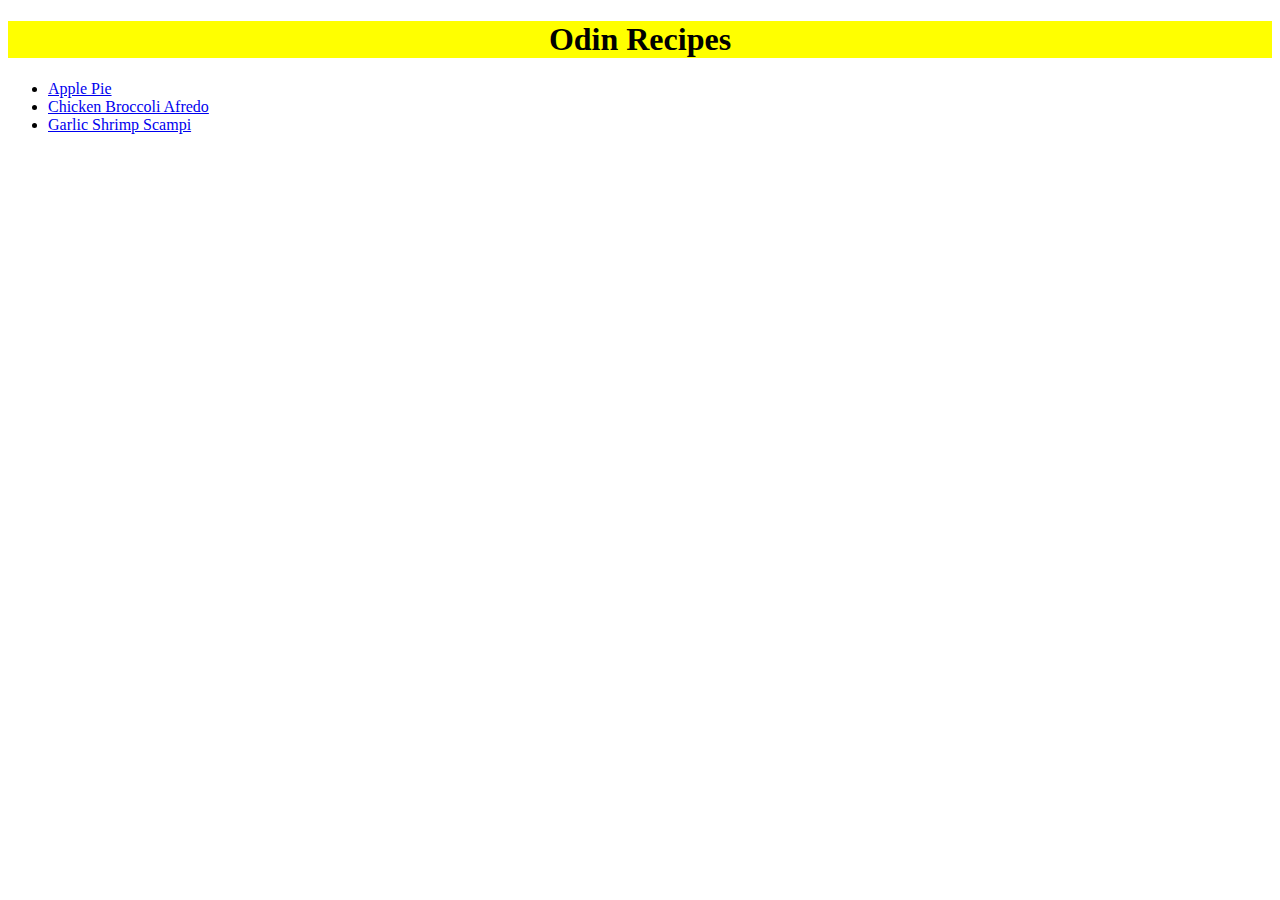
<file: index.html>
<!DOCTYPE html>
<html lang="en">
<head>
    <meta charset="UTF-8">
    <title>Odin Recipes</title>
    <link rel="stylesheet" href="styles.css">
</head>
<body>
    <h1 class="home">Odin Recipes</h1>
    <ul>
    <li><a href="apple-pie.html">Apple Pie</a></li>
    <li><a href="chicken-alfredo.html">Chicken Broccoli Afredo</a></li>
    <li><a href="shrimp-scampi.html">Garlic Shrimp Scampi</a></li>
    </ul>
</body>
</html>
</file>
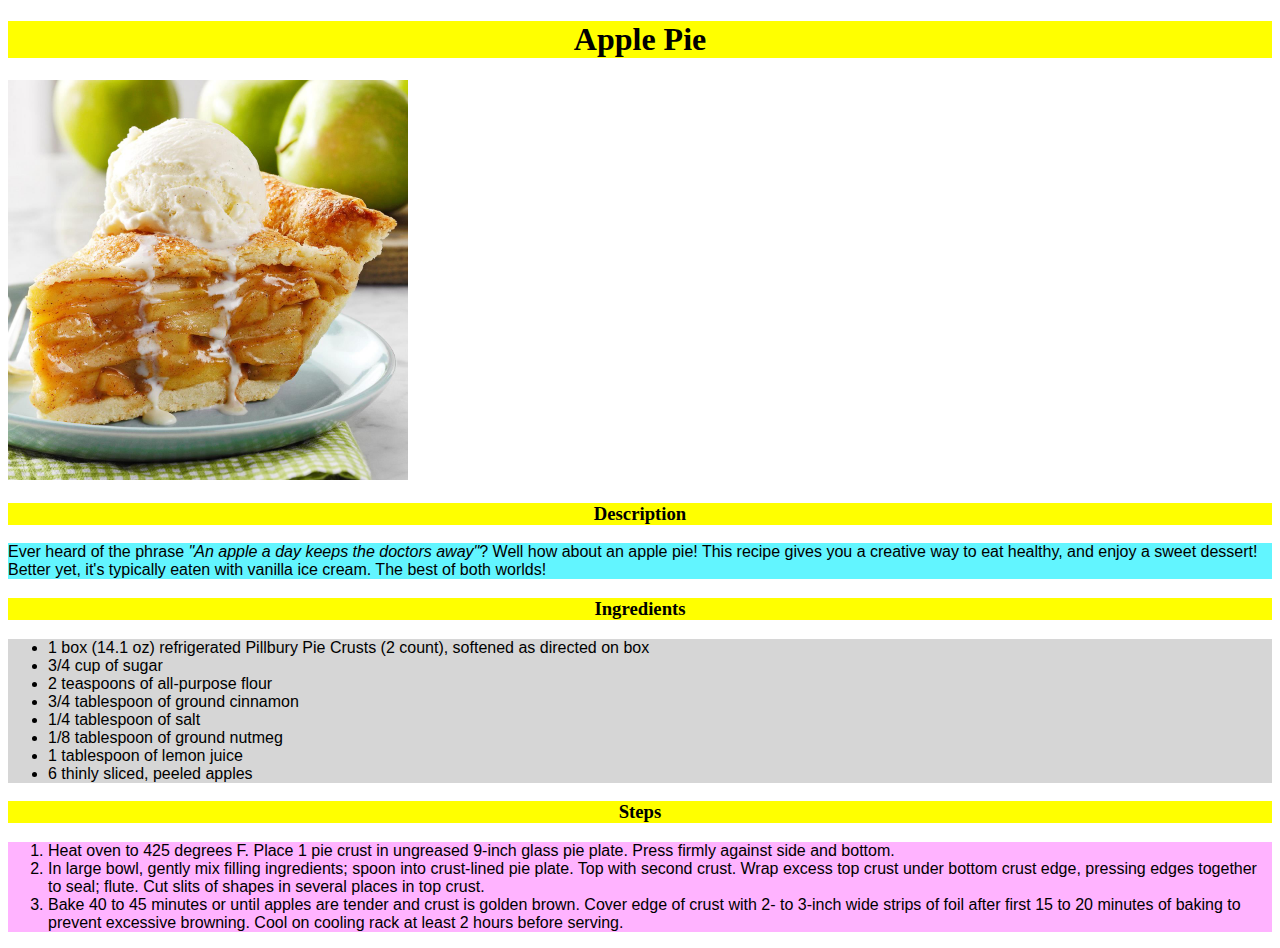
<file: apple-pie.html>
<!DOCTYPE html>
<html lang="en">
    <head>
        <meta charset="UTF-8">
        <title>Apple Pie Recipe</title>
        <link rel="stylesheet" href="styles.css">
    </head>
    <body>
       <h1 class="recipes">Apple Pie</h1> 
       <img class="pic" src="images/apple-pie.jpg" alt="Apple Pie">
       <h3 class="des">Description</h3>
       <p class="dtxt">Ever heard of the phrase <em>"An apple a day keeps the doctors away"</em>? Well how about an apple pie! This recipe gives you a creative way to eat healthy, and enjoy a sweet dessert! Better yet, it's typically eaten with vanilla ice cream. The best of both worlds!</p>
       <h3 class="ing">Ingredients</h3>
       <ul class="itxt">
        <li>1 box (14.1 oz) refrigerated Pillbury Pie Crusts (2 count), softened as directed on box</li>
        <li>3/4 cup of sugar</li>
        <li>2 teaspoons of all-purpose flour</li>
        <li>3/4 tablespoon of ground cinnamon</li>
        <li>1/4 tablespoon of salt</li>
        <li>1/8 tablespoon of ground nutmeg</li>
        <li>1 tablespoon of lemon juice</li>
        <li>6 thinly sliced, peeled apples</li>
       </ul>
       <h3 class="steps">Steps</h3>
       <ol class="stxt">
        <li>Heat oven to 425 degrees F. Place 1 pie crust in ungreased 9-inch glass pie plate. Press firmly against side and bottom.</li>
        <li>In large bowl, gently mix filling ingredients; spoon into crust-lined pie plate. Top with second crust. Wrap excess top crust under bottom crust edge, pressing edges together to seal; flute. Cut slits of shapes in several places in top crust.</li>
        <li>Bake 40 to 45 minutes or until apples are tender and crust is golden brown. Cover edge of crust with 2- to 3-inch wide strips of foil after first 15 to 20 minutes of baking to prevent excessive browning. Cool on cooling rack at least 2 hours before serving.</li>
       </ol>
    </body>
</html>
</file>
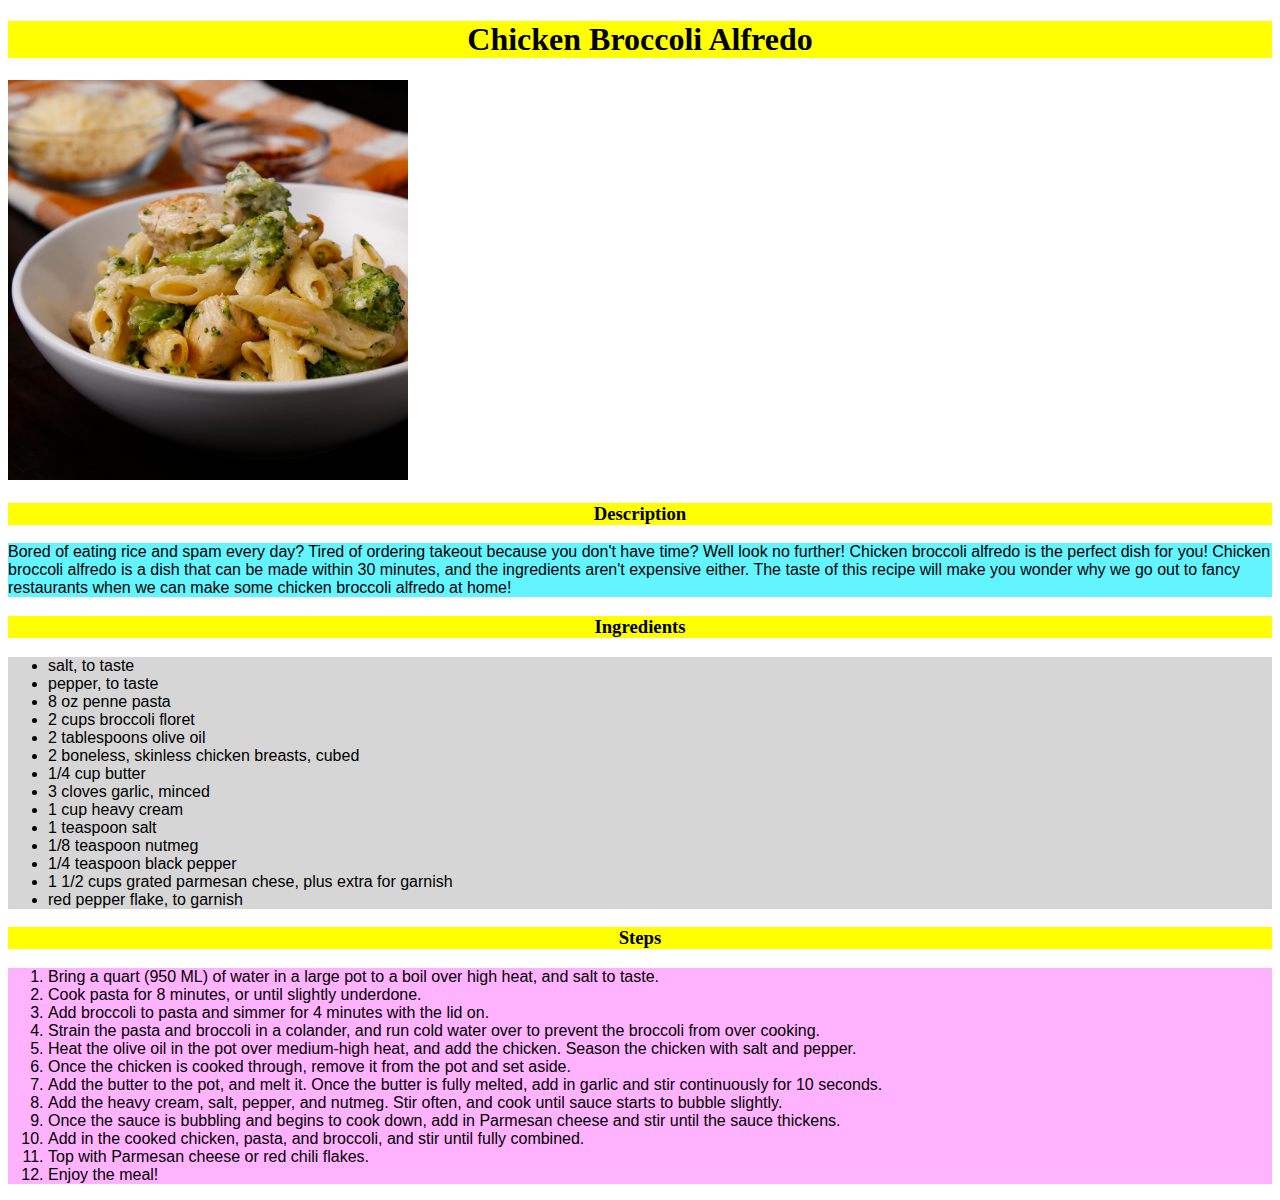
<file: chicken-alfredo.html>
<!DOCTYPE html>
<html lang="en">
<head>
    <meta charset="UTF-8">
    <title>Chicken Broccoli Alfredo Recipe</title>
    <link rel="stylesheet" href="styles.css">
</head>
<body>
    <h1 class="recipes">Chicken Broccoli Alfredo</h1>
    <img class="pic" src="images/chicken-alfredo.jpg" alt="Chicken Broccoli Alfredo">
    <h3 class="des">Description</h3>
    <p class="dtxt">Bored of eating rice and spam every day? Tired of ordering takeout because you don't have time? Well look no further! Chicken broccoli alfredo is the perfect dish for you! Chicken broccoli alfredo is a dish that can be made within 30 minutes, and the ingredients aren't expensive either. The taste of this recipe will make you wonder why we go out to fancy restaurants when we can make some chicken broccoli alfredo at home!</p>
    <h3 class="ing">Ingredients</h3>
    <ul class="itxt">
        <li>salt, to taste</li>
        <li>pepper, to taste</li>
        <li>8 oz penne pasta</li>
        <li>2 cups broccoli floret</li>
        <li>2 tablespoons olive oil</li>
        <li>2 boneless, skinless chicken breasts, cubed</li>
        <li>1/4 cup butter</li>
        <li>3 cloves garlic, minced</li>
        <li>1 cup heavy cream</li>
        <li>1 teaspoon salt</li>
        <li>1/8 teaspoon nutmeg</li>
        <li>1/4 teaspoon black pepper</li>
        <li>1 1/2 cups grated parmesan chese, plus extra for garnish</li>
        <li>red pepper flake, to garnish</li>
    </ul>
    <h3 class="steps">Steps</h3>
    <ol class="stxt">
        <li>Bring a quart (950 ML) of water in a large pot to a boil over high heat, and salt to taste.</li>
        <li>Cook pasta for 8 minutes, or until slightly underdone.</li>
        <li>Add broccoli to pasta and simmer for 4 minutes with the lid on.</li>
        <li>Strain the pasta and broccoli in a colander, and run cold water over to prevent the broccoli from over cooking.</li>
        <li>Heat the olive oil in the pot over medium-high heat, and add the chicken. Season the chicken with salt and pepper.</li>
        <li>Once the chicken is cooked through, remove it from the pot and set aside.</li>
        <li>Add the butter to the pot, and melt it. Once the butter is fully melted, add in garlic and stir continuously for 10 seconds.</li>
        <li>Add the heavy cream, salt, pepper, and nutmeg. Stir often, and cook until sauce starts to bubble slightly.</li>
        <li>Once the sauce is bubbling and begins to cook down, add in Parmesan cheese and stir until the sauce thickens.</li>
        <li>Add in the cooked chicken, pasta, and broccoli, and stir until fully combined.</li>
        <li>Top with Parmesan cheese or red chili flakes.</li>
        <li>Enjoy the meal!</li>
    </ol>
</body>
</html>
</file>
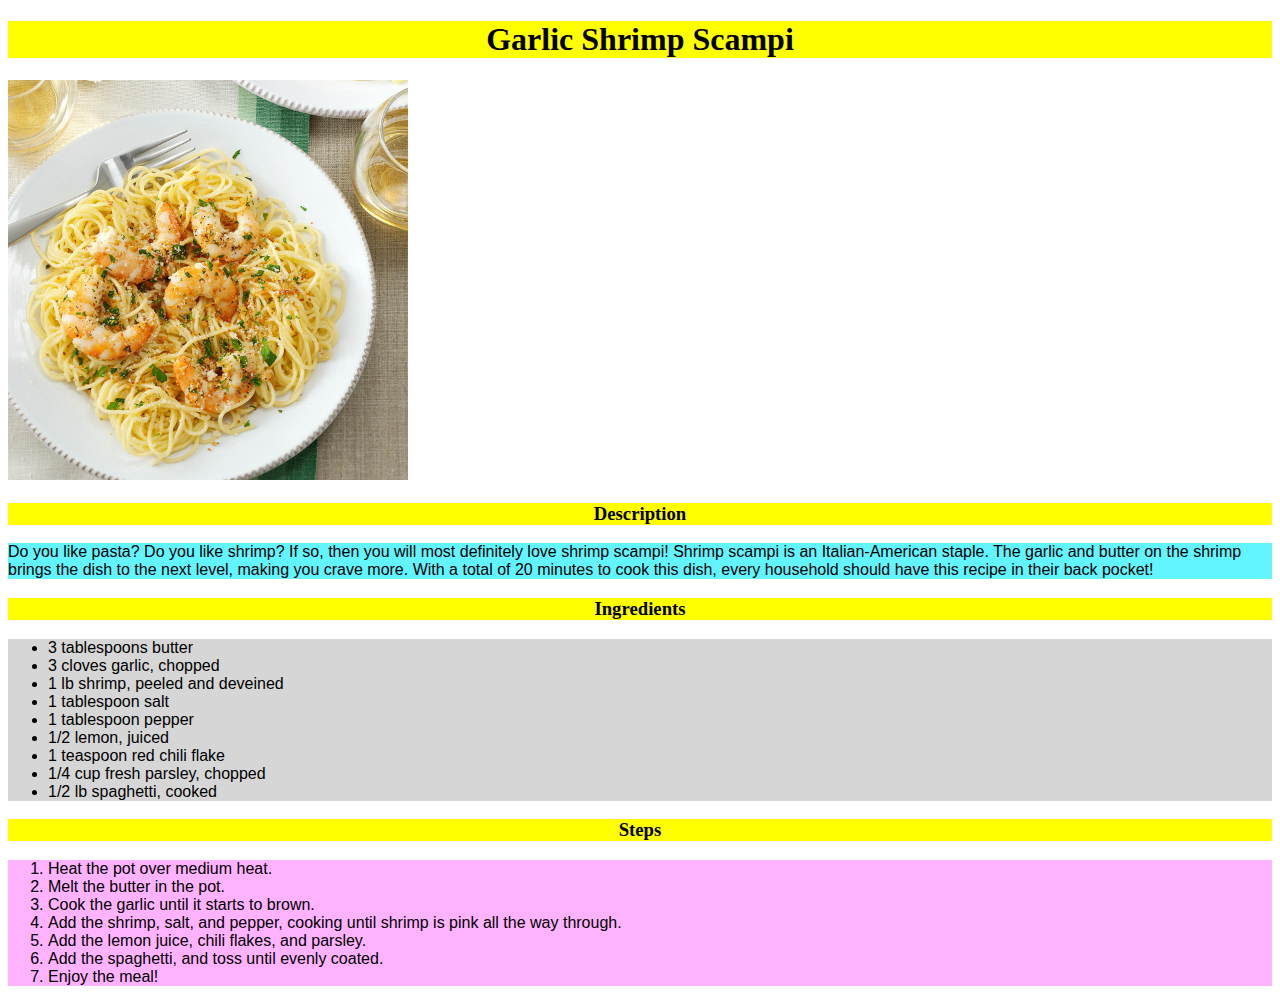
<file: shrimp-scampi.html>
<!DOCTYPE html>
<html lang="en">
    <head>
        <meta charset="UTF-8">
        <title>Garlic Shrimp Scampi</title>
        <link rel="stylesheet" href="styles.css">
    </head>
    <body>
        <h1 class="recipes">Garlic Shrimp Scampi</h1>
        <img class="pic" src="images/shrimp-scampi.jpg" alt="Garlic Shrimp Scampi">
        <h3 class="des">Description</h3>
        <p class="dtxt">Do you like pasta? Do you like shrimp? If so, then you will most definitely love shrimp scampi! Shrimp scampi is an Italian-American staple. The garlic and butter on the shrimp brings the dish to the next level, making you crave more. With a total of 20 minutes to cook this dish, every household should have this recipe in their back pocket!</p>
        <h3 class="ing">Ingredients</h3>
        <ul class="itxt">
            <li>3 tablespoons butter</li>
            <li>3 cloves garlic, chopped</li>
            <li>1 lb shrimp, peeled and deveined</li>
            <li>1 tablespoon salt</li>
            <li>1 tablespoon pepper</li>
            <li>1/2 lemon, juiced</li>
            <li>1 teaspoon red chili flake</li>
            <li>1/4 cup fresh parsley, chopped</li>
            <li>1/2 lb spaghetti, cooked</li>
        </ul>
        <h3 class="steps">Steps</h3>
        <ol class="stxt">
            <li>Heat the pot over medium heat.</li>
            <li>Melt the butter in the pot.</li>
            <li>Cook the garlic until it starts to brown.</li>
            <li>Add the shrimp, salt, and pepper, cooking until shrimp is pink all the way through.</li>
            <li>Add the lemon juice, chili flakes, and parsley.</li>
            <li>Add the spaghetti, and toss until evenly coated.</li>
            <li>Enjoy the meal!</li>
        </ol>
    </body>
</html>
</file>
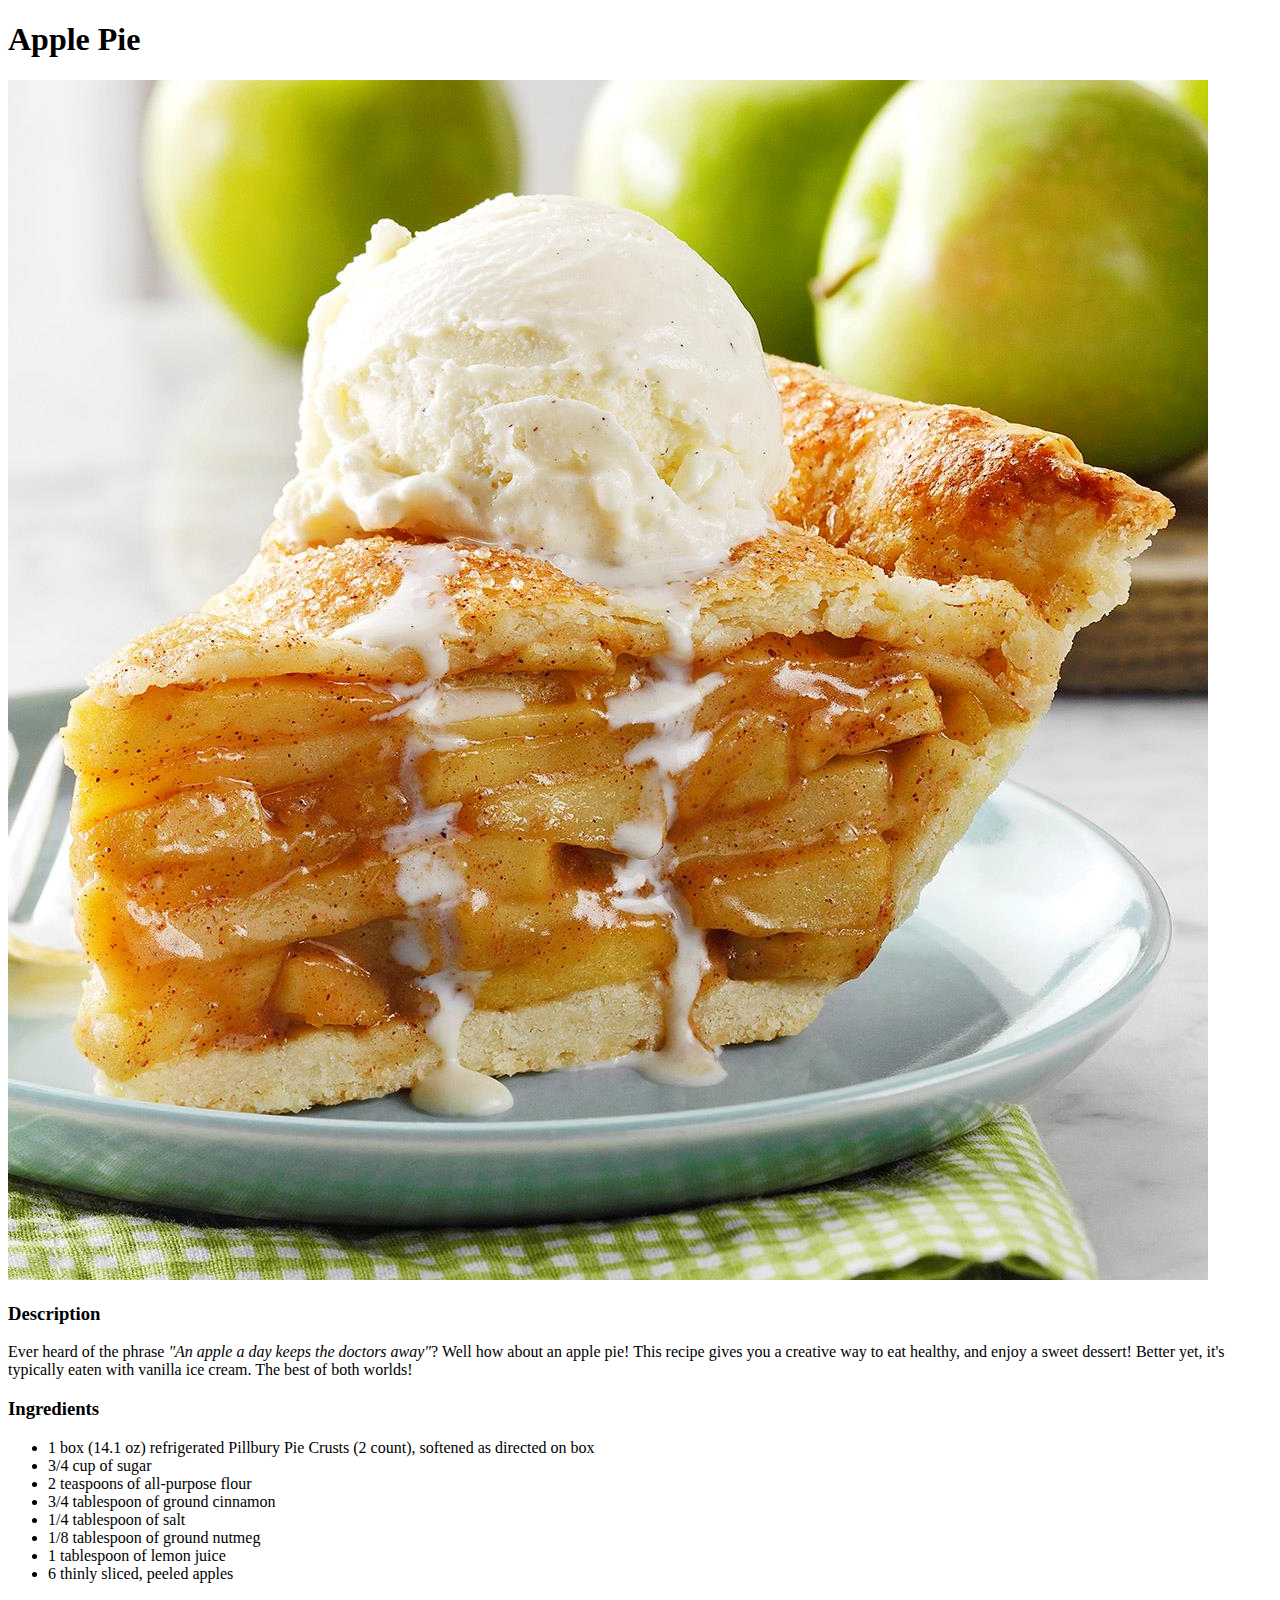
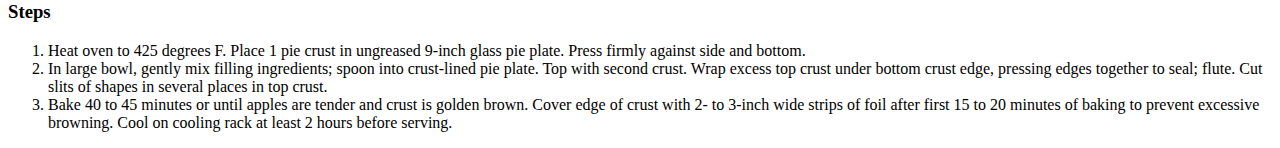
<file: recipes/apple-pie.html>
<!DOCTYPE html>
<html lang="en">
    <head>
        <meta charset="UTF-8">
        <title>Apple Pie Recipe</title>
    </head>
    <body>
       <h1>Apple Pie</h1> 
       <img src="images/apple-pie.jpg" alt="Apple Pie">
       <h3>Description</h3>
       <p>Ever heard of the phrase <em>"An apple a day keeps the doctors away"</em>? Well how about an apple pie! This recipe gives you a creative way to eat healthy, and enjoy a sweet dessert! Better yet, it's typically eaten with vanilla ice cream. The best of both worlds!</p>
       <h3>Ingredients</h3>
       <ul>
        <li>1 box (14.1 oz) refrigerated Pillbury Pie Crusts (2 count), softened as directed on box</li>
        <li>3/4 cup of sugar</li>
        <li>2 teaspoons of all-purpose flour</li>
        <li>3/4 tablespoon of ground cinnamon</li>
        <li>1/4 tablespoon of salt</li>
        <li>1/8 tablespoon of ground nutmeg</li>
        <li>1 tablespoon of lemon juice</li>
        <li>6 thinly sliced, peeled apples</li>
       </ul>
       <h3>Steps</h3>
       <ol>
        <li>Heat oven to 425 degrees F. Place 1 pie crust in ungreased 9-inch glass pie plate. Press firmly against side and bottom.</li>
        <li>In large bowl, gently mix filling ingredients; spoon into crust-lined pie plate. Top with second crust. Wrap excess top crust under bottom crust edge, pressing edges together to seal; flute. Cut slits of shapes in several places in top crust.</li>
        <li>Bake 40 to 45 minutes or until apples are tender and crust is golden brown. Cover edge of crust with 2- to 3-inch wide strips of foil after first 15 to 20 minutes of baking to prevent excessive browning. Cool on cooling rack at least 2 hours before serving.</li>
       </ol>
    </body>
</html>
</file>
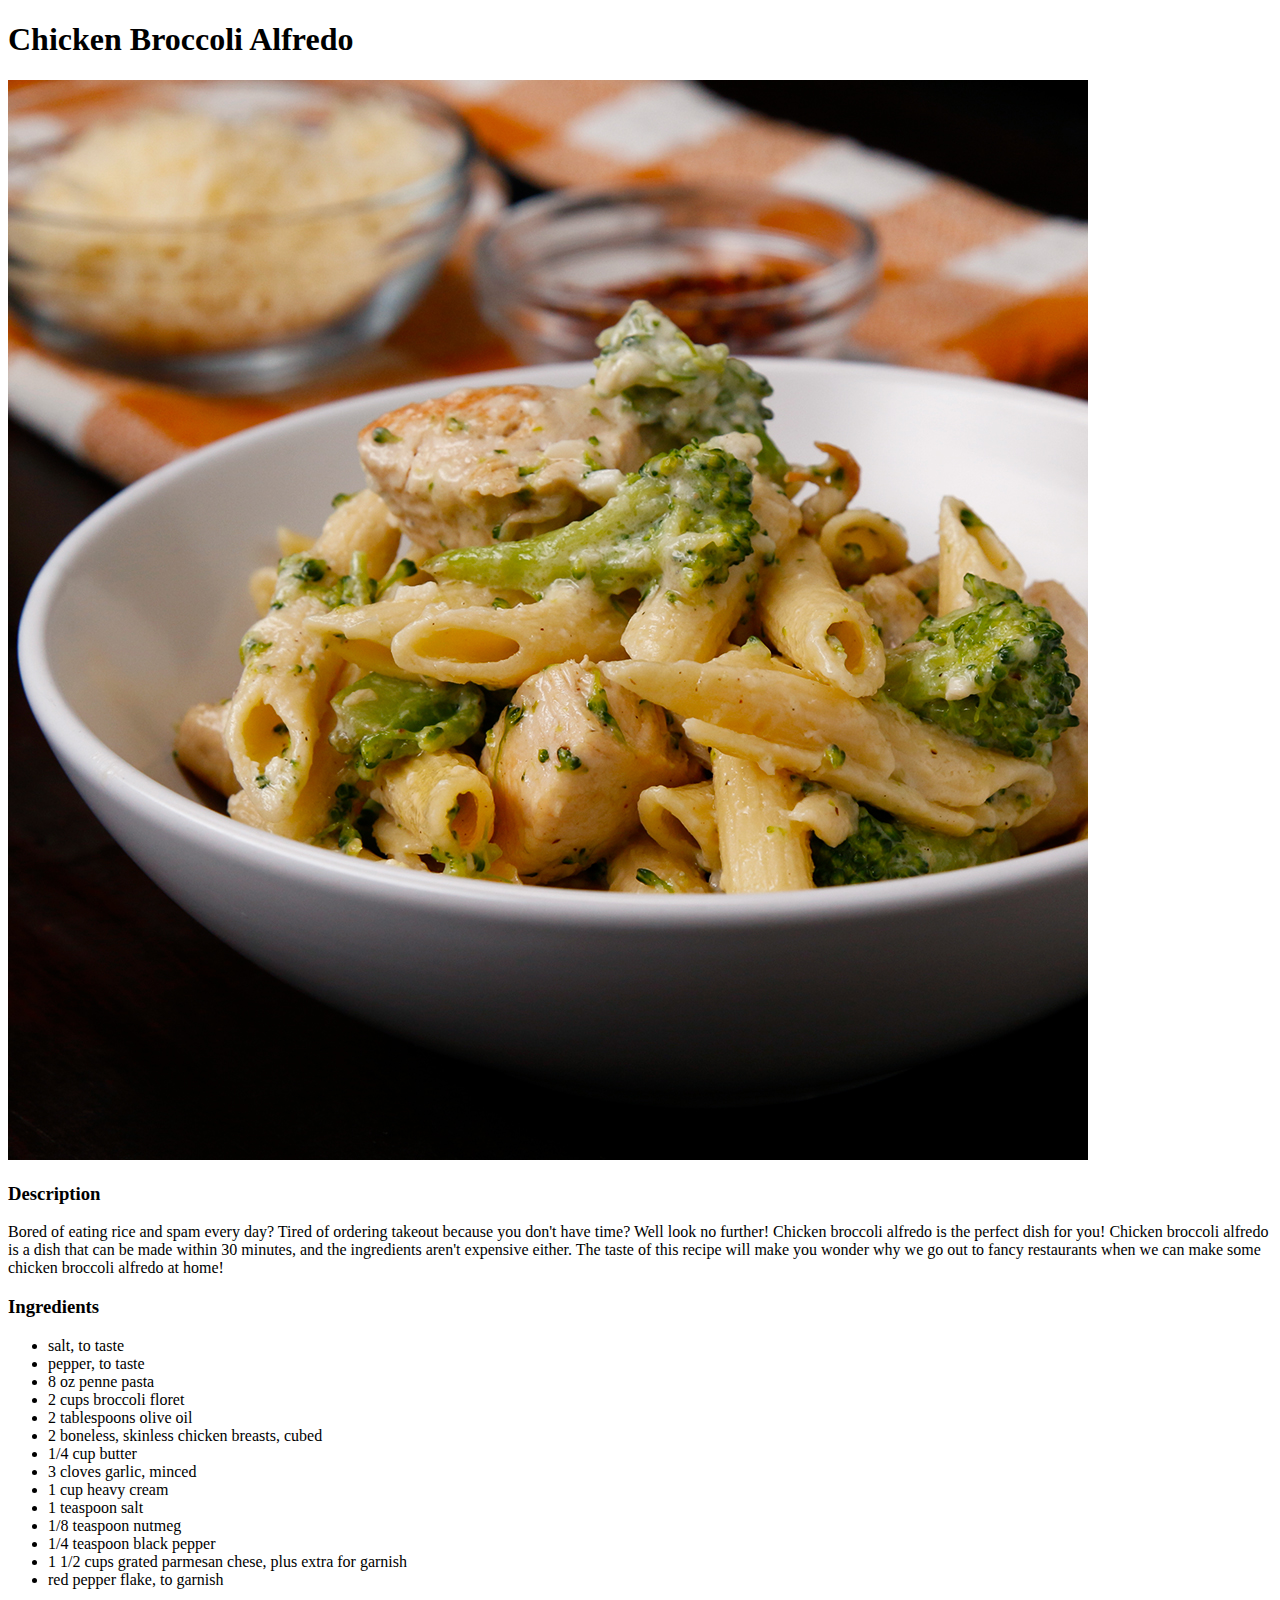
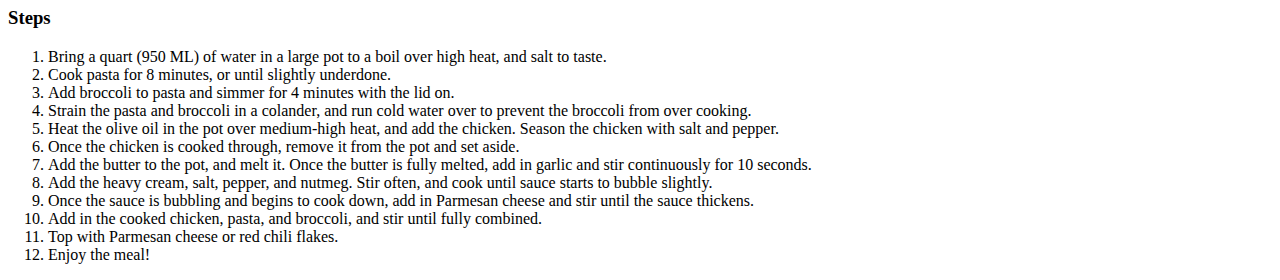
<file: recipes/chicken-alfredo.html>
<!DOCTYPE html>
<html lang="en">
<head>
    <meta charset="UTF-8">
    <title>Chicken Broccoli Alfredo Recipe</title>
</head>
<body>
    <h1>Chicken Broccoli Alfredo</h1>
    <img src="images/chicken-alfredo.jpg" alt="Chicken Broccoli Alfredo">
    <h3>Description</h3>
    <p>Bored of eating rice and spam every day? Tired of ordering takeout because you don't have time? Well look no further! Chicken broccoli alfredo is the perfect dish for you! Chicken broccoli alfredo is a dish that can be made within 30 minutes, and the ingredients aren't expensive either. The taste of this recipe will make you wonder why we go out to fancy restaurants when we can make some chicken broccoli alfredo at home!</p>
    <h3>Ingredients</h3>
    <ul>
        <li>salt, to taste</li>
        <li>pepper, to taste</li>
        <li>8 oz penne pasta</li>
        <li>2 cups broccoli floret</li>
        <li>2 tablespoons olive oil</li>
        <li>2 boneless, skinless chicken breasts, cubed</li>
        <li>1/4 cup butter</li>
        <li>3 cloves garlic, minced</li>
        <li>1 cup heavy cream</li>
        <li>1 teaspoon salt</li>
        <li>1/8 teaspoon nutmeg</li>
        <li>1/4 teaspoon black pepper</li>
        <li>1 1/2 cups grated parmesan chese, plus extra for garnish</li>
        <li>red pepper flake, to garnish</li>
    </ul>
    <h3>Steps</h3>
    <ol>
        <li>Bring a quart (950 ML) of water in a large pot to a boil over high heat, and salt to taste.</li>
        <li>Cook pasta for 8 minutes, or until slightly underdone.</li>
        <li>Add broccoli to pasta and simmer for 4 minutes with the lid on.</li>
        <li>Strain the pasta and broccoli in a colander, and run cold water over to prevent the broccoli from over cooking.</li>
        <li>Heat the olive oil in the pot over medium-high heat, and add the chicken. Season the chicken with salt and pepper.</li>
        <li>Once the chicken is cooked through, remove it from the pot and set aside.</li>
        <li>Add the butter to the pot, and melt it. Once the butter is fully melted, add in garlic and stir continuously for 10 seconds.</li>
        <li>Add the heavy cream, salt, pepper, and nutmeg. Stir often, and cook until sauce starts to bubble slightly.</li>
        <li>Once the sauce is bubbling and begins to cook down, add in Parmesan cheese and stir until the sauce thickens.</li>
        <li>Add in the cooked chicken, pasta, and broccoli, and stir until fully combined.</li>
        <li>Top with Parmesan cheese or red chili flakes.</li>
        <li>Enjoy the meal!</li>
    </ol>
</body>
</html>
</file>
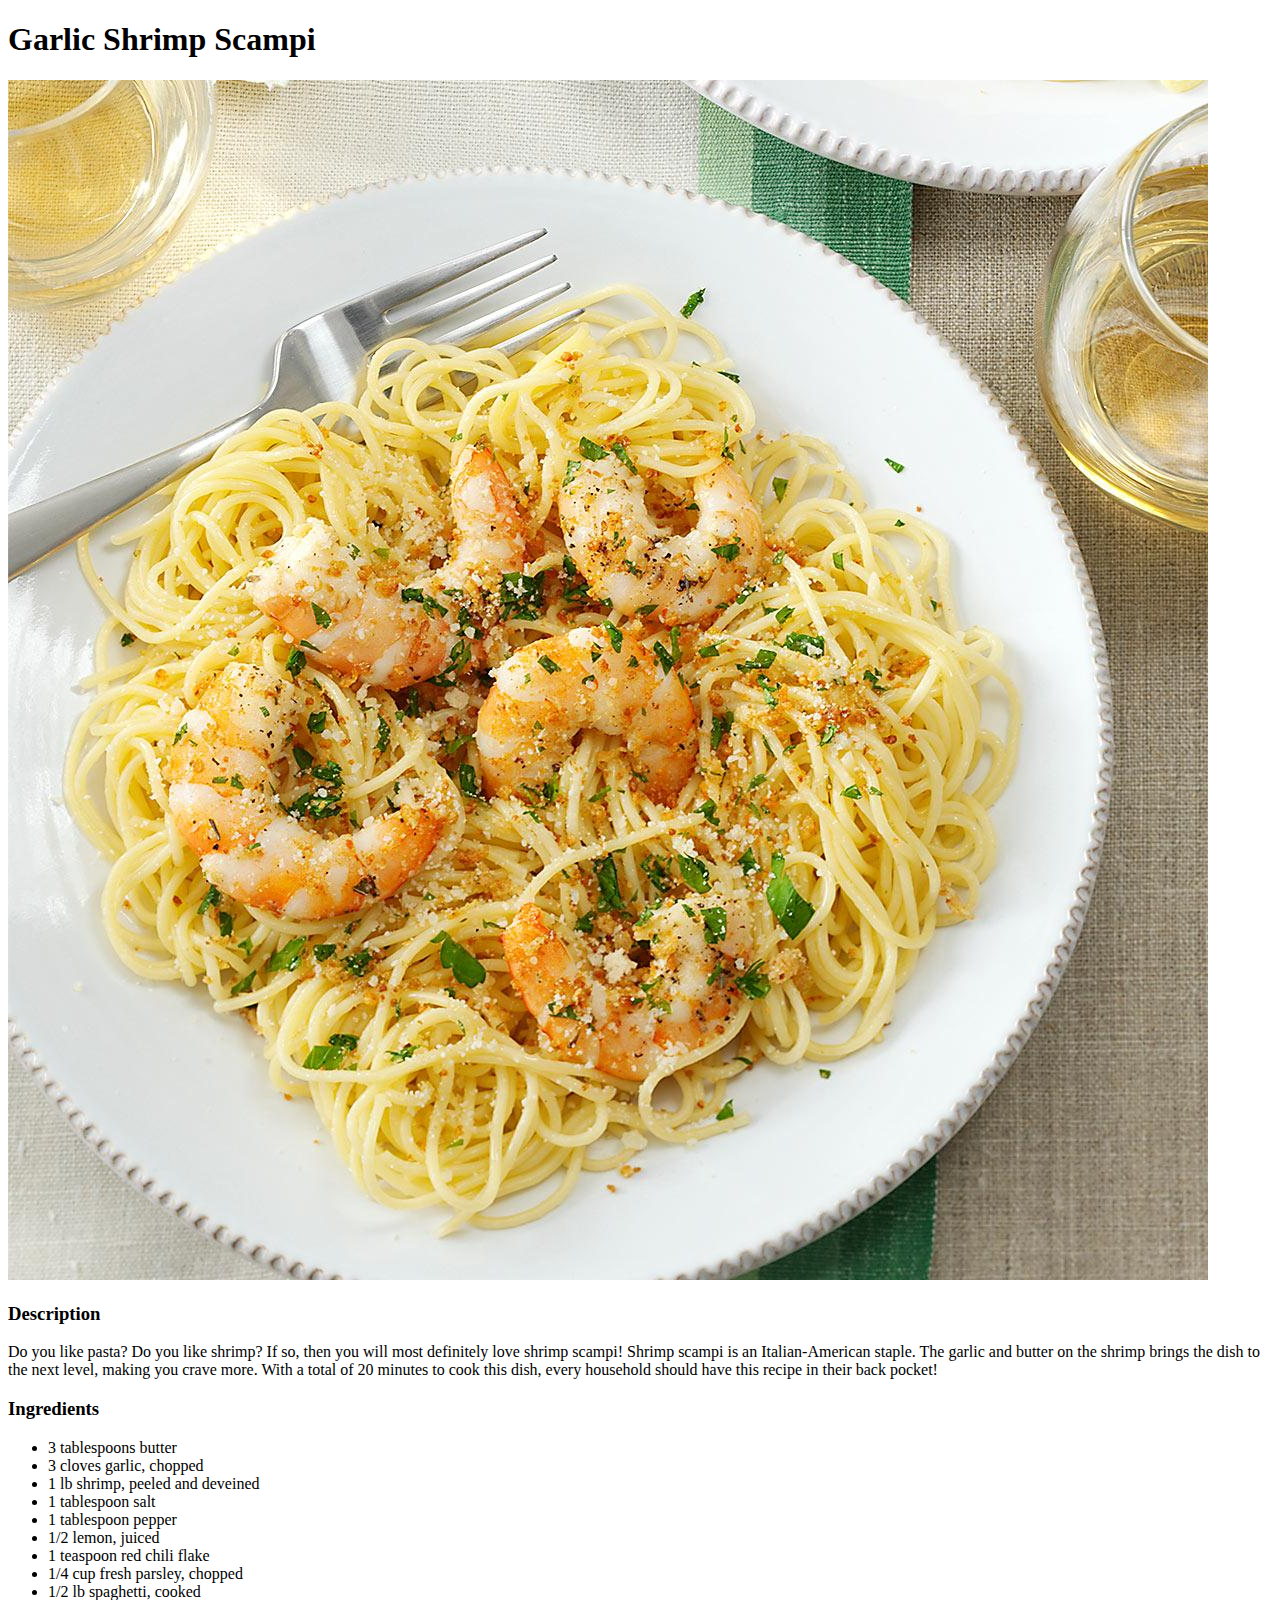
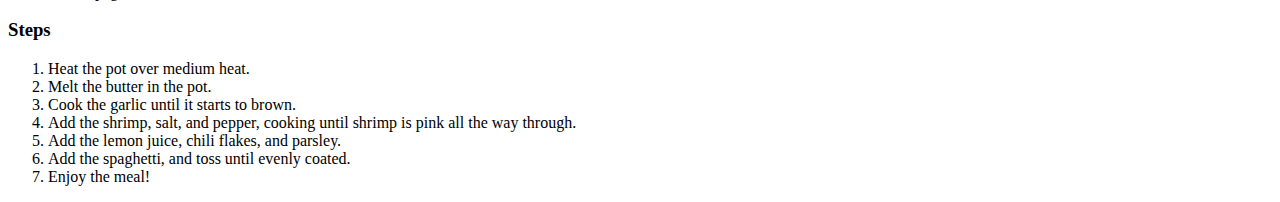
<file: recipes/shrimp-scampi.html>
<!DOCTYPE html>
<html lang="en">
    <head>
        <meta charset="UTF-8">
        <title>Garlic Shrimp Scampi</title>
    </head>
    <body>
        <h1>Garlic Shrimp Scampi</h1>
        <img src="images/shrimp-scampi.jpg" alt="Garlic Shrimp Scampi">
        <h3>Description</h3>
        <p>Do you like pasta? Do you like shrimp? If so, then you will most definitely love shrimp scampi! Shrimp scampi is an Italian-American staple. The garlic and butter on the shrimp brings the dish to the next level, making you crave more. With a total of 20 minutes to cook this dish, every household should have this recipe in their back pocket!</p>
        <h3>Ingredients</h3>
        <ul>
            <li>3 tablespoons butter</li>
            <li>3 cloves garlic, chopped</li>
            <li>1 lb shrimp, peeled and deveined</li>
            <li>1 tablespoon salt</li>
            <li>1 tablespoon pepper</li>
            <li>1/2 lemon, juiced</li>
            <li>1 teaspoon red chili flake</li>
            <li>1/4 cup fresh parsley, chopped</li>
            <li>1/2 lb spaghetti, cooked</li>
        </ul>
        <h3>Steps</h3>
        <ol>
            <li>Heat the pot over medium heat.</li>
            <li>Melt the butter in the pot.</li>
            <li>Cook the garlic until it starts to brown.</li>
            <li>Add the shrimp, salt, and pepper, cooking until shrimp is pink all the way through.</li>
            <li>Add the lemon juice, chili flakes, and parsley.</li>
            <li>Add the spaghetti, and toss until evenly coated.</li>
            <li>Enjoy the meal!</li>
        </ol>
    </body>
</html>
</file>
<file: styles.css>
.home,
.recipes,
.des,
.ing,
.steps {
    text-align: center;
    background-color:yellow;
}

.pic {
    height: 400px;
    width: 400px;
}

.dtxt {
    font-family: "Verdana", sans-serif;
    background-color:rgb(98, 245, 255);
}

.itxt {
    font-family: "Verdana", sans-serif;
    background-color:rgb(214, 214, 214);
}

.stxt {
    font-family: "Verdana", sans-serif;
    background-color:rgb(255, 179, 255);
}
</file>
